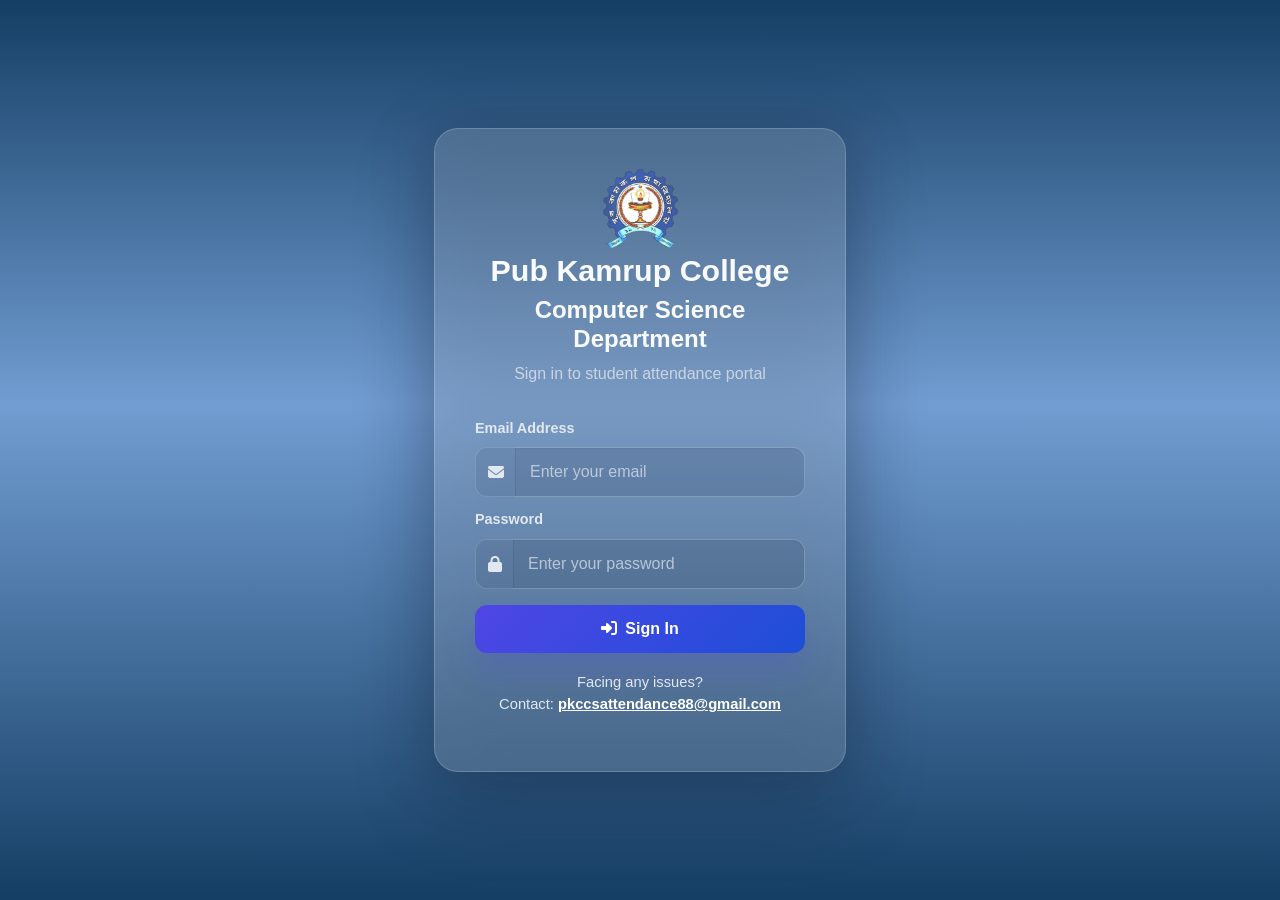
<file: index.html>
<!DOCTYPE html>
<html lang="en">
<head>
  <!-- Character encoding -->
  <meta charset="UTF-8">
  <!-- Viewport for responsive design on mobile devices -->
  <meta name="viewport" content="width=device-width, initial-scale=1.0">
  <!-- Page title shown in browser tab -->
  <title>Student Attendance System</title>
  <!-- Load authentication utilities module -->
  <script src="auth.js"></script>
  <script>
    // ENTRY POINT - Route based on authentication status
    // If user has token: redirect to dashboard
    // If no token: redirect to login page
    if (window.getToken()) {
      window.location.replace("dashboard.html")
    } else {
      window.location.replace("login.html")
    }
  </script>
</head>
<body>
  <!-- Loading message shown during redirect -->
  <p>Redirecting...</p>
</body>
</html>
</file>
<file: style.css>
/* ========== THEME & COLOR VARIABLES ========== */
/* Define global color scheme using CSS custom properties for easy theming */
:root {
  /* Sidebar styling colors */
  --sidebar-bg: #111827;          /* Dark background for sidebar navigation */
  --sidebar-hover: #1f2937;       /* Hover state background color */
  
  /* Main application background */
  --main-bg: #eef2ff;             /* Light blue-tinted main background */
  
  /* Surface and card colors */
  --surface: #ffffff;             /* Primary white background for cards/content */
  --surface-strong: #f8fafc;      /* Slightly gray background alternative */
  
  /* Text colors for readability hierarchy */
  --text-primary: #111827;        /* Dark gray for primary text */
  --text-secondary: #64748b;      /* Lighter gray for secondary text/hints */
  
  /* Shadow effects for depth */
  --card-shadow: 0 24px 60px rgba(15, 23, 42, 0.08);  /* Card drop shadow */
  --shadow-soft: 0 18px 40px rgba(15, 23, 42, 0.08);  /* Softer ambient shadow */
  
  /* Borders and dividers */
  --border-color: #e2e8f0;        /* Light gray for borders and dividers */
}

/* ========== GLOBAL STYLES ========== */
/* Reset default browser styles and apply box model */
* {
  margin: 0;
  padding: 0;
  box-sizing: border-box;  /* Include padding/border in width/height calculations */
}

/* ========== BODY STYLES ========== */
/* Apply global typography and background settings */
body {
  margin: 0;
  font-family: "Segoe UI", Tahoma, Geneva, Verdana, sans-serif;  /* Modern sans-serif font stack */
  padding: 0;
  background-color: var(--main-bg);  /* Use theme background color */
  color: var(--text-primary);        /* Use theme text color */
  overflow-x: hidden;                /* Prevent horizontal scrollbar */
}

/* ========== SIDEBAR NAVIGATION ========== */
/* Fixed left navigation panel with responsive hide/show on mobile */
.sidebar {
  position: fixed;
  left: 0;
  top: 0;
  height: 100vh;           /* Full viewport height */
  width: 260px;
  background-color: var(--sidebar-bg);  /* Dark background from theme */
  color: white;
  transition: all 0.3s ease;             /* Smooth animation for mobile toggle */
  z-index: 1000;                         /* Ensure sidebar is above other content */
  overflow-y: auto;                      /* Allow scrolling for long menus */
  box-shadow: 10px 0 30px rgba(15, 23, 42, 0.12);  /* Right-side drop shadow */
}

/* Hide sidebar completely on mobile (toggled via JS) */
.sidebar.active {
  left: -260px;  /* Slide sidebar off-screen to the left */
}

/* ========== SIDEBAR HEADER ========== */
/* Top section of sidebar with application title */
.sidebar-header {
  padding: 26px 24px;
  border-bottom: 1px solid rgba(255, 255, 255, 0.1);  /* Subtle divider line */
}

.sidebar-header h3 {
  margin: 0;
  font-size: 1.25rem;
  font-weight: 700;  /* Bold for prominence */
}

/* ========== SIDEBAR MENU ========== */
/* Navigation menu links and hover states */
.sidebar-menu {
  padding: 20px 0;
  list-style: none;  /* Remove default list bullets */
}

.sidebar-menu a {
  display: flex;
  align-items: center;
  padding: 14px 24px;
  color: rgba(255, 255, 255, 0.85);  /* Slightly transparent white */
  text-decoration: none;
  transition: all 0.25s ease;
  font-size: 0.95rem;
  border-radius: 16px;   /* Rounded corners for modern look */
  margin: 0 12px 8px;
}

.sidebar-menu a:hover,
.sidebar-menu a.active {
  background-color: rgba(148, 163, 184, 0.12);  /* Highlight on hover/active */
  color: #ffffff;                                /* Full white on hover */
  transform: translateX(2px);                    /* Subtle slide animation */
}

.sidebar-menu a i {
  margin-right: 12px;
  font-size: 1.1rem;
  width: 24px;
  text-align: center;  /* Center align icon */
}

/* ========== MAIN CONTENT AREA ========== */
/* Primary content region, adjusts for sidebar */
.main-content {
  margin-left: 260px;  /* Leave space for sidebar */
  min-height: 100vh;   /* Full viewport height */
  transition: all 0.3s ease;  /* Smooth transition for mobile toggle */
}

.main-content.active {
  margin-left: 0;  /* No margin on mobile when sidebar is hidden */
}

/* ========== TOP NAVIGATION BAR ========== */
/* Horizontal navbar with user info and controls */
.navbar {
  background-color: var(--surface);        /* White background */
  box-shadow: var(--shadow-soft);          /* Subtle drop shadow for depth */
  padding: 18px 32px;
  display: flex;
  justify-content: space-between;
  align-items: center;
  gap: 16px;
  flex-wrap: wrap;                         /* Allow wrapping on mobile */
  border-radius: 0 0 24px 24px;           /* Rounded bottom corners */
}

/* Left section of navbar with menu toggle and title */
.navbar-left {
  display: flex;
  align-items: center;
  gap: 20px;
}

/* Mobile menu toggle button */
.menu-toggle {
  background: #eef2ff;                     /* Light background */
  border: none;
  font-size: 1.4rem;
  cursor: pointer;
  color: #334155;
  width: 46px;
  height: 46px;
  border-radius: 14px;
  transition: transform 0.25s ease, background-color 0.25s ease;
}

.menu-toggle:hover {
  transform: translateY(-1px);             /* Subtle press effect */
  background-color: #dbeafe;               /* Slightly darker on hover */
}

/* Right section of navbar with user profile */
.navbar-right {
  display: flex;
  align-items: center;
  gap: 16px;
  flex-wrap: wrap;
  justify-content: flex-end;
}

/* User information container */
.user-info {
  display: flex;
  align-items: center;
  gap: 12px;
  min-width: 0;  /* Allow text truncation */
}

.user-info span {
  max-width: 220px;
  overflow: hidden;                        /* Hide overflowing text */
  text-overflow: ellipsis;                 /* Add ... for overflow */
  white-space: nowrap;
}

/* Circular user avatar with initial */
.user-avatar {
  width: 42px;
  height: 42px;
  border-radius: 50%;                      /* Perfect circle */
  background-color: #0d6efd;               /* Blue background */
  color: white;
  display: flex;
  align-items: center;
  justify-content: center;
  font-weight: 700;
  box-shadow: 0 10px 28px rgba(13, 110, 253, 0.18);  /* Blue glow effect */
}

/* ========== PAGE CONTENT AREA ========== */
/* Main content padding and layout */
.content-area {
  padding: 34px;                           /* Inner padding from edges */
}

/* Page header with title and description */
.page-header {
  margin-bottom: 32px;                     /* Space below header */
}

.page-header h1 {
  font-size: 2rem;
  font-weight: 800;
  color: var(--text-primary);
  margin-bottom: 8px;
}

.page-header p {
  color: var(--text-secondary);
  margin: 0;
}

.stats-cards {
  display: grid;
  grid-template-columns: repeat(auto-fit, minmax(240px, 1fr));
  gap: 24px;
  margin-bottom: 32px;
}

.stat-card {
  background: linear-gradient(180deg, #ffffff 0%, #f8fafc 100%);
  border-radius: 22px;
  padding: 28px;
  box-shadow: var(--card-shadow);
  transition: transform 0.3s ease, box-shadow 0.3s ease;
  border: 1px solid rgba(148, 163, 184, 0.15);
}

.stat-card:hover {
  transform: translateY(-6px);
  box-shadow: 0 26px 60px rgba(15, 23, 42, 0.14);
}

.stat-card-header {
  display: flex;
  justify-content: space-between;
  align-items: center;
  margin-bottom: 18px;
}

.stat-card-title {
  font-size: 0.82rem;
  color: var(--text-secondary);
  font-weight: 700;
  letter-spacing: 0.08em;
  text-transform: uppercase;
}

.stat-card-icon {
  width: 48px;
  height: 48px;
  border-radius: 16px;
  display: flex;
  align-items: center;
  justify-content: center;
  font-size: 1.2rem;
}

.stat-card-icon.blue {
  background-color: rgba(13, 110, 253, 0.12);
  color: #0d6efd;
}

.stat-card-icon.green {
  background-color: rgba(25, 135, 84, 0.12);
  color: #198754;
}

.stat-card-icon.orange {
  background-color: rgba(253, 126, 20, 0.12);
  color: #fd7e14;
}

.stat-card-icon.red {
  background-color: rgba(220, 53, 69, 0.12);
  color: #dc3545;
}

.stat-card-value {
  font-size: 2.4rem;
  font-weight: 800;
  color: var(--text-primary);
  margin-bottom: 6px;
}

.stat-card-footer {
  font-size: 0.92rem;
  color: var(--text-secondary);
}

.card {
  background: var(--surface);
  border-radius: 24px;
  box-shadow: var(--shadow-soft);
  border: none;
  margin-bottom: 24px;
  transition: transform 0.3s ease, box-shadow 0.3s ease;
}

.card:hover {
  transform: translateY(-3px);
  box-shadow: 0 26px 60px rgba(15, 23, 42, 0.12);
}

.card-header {
  background: transparent;
  border-bottom: 1px solid rgba(226, 232, 240, 0.85);
  padding: 24px;
  border-radius: 24px 24px 0 0;
}

.card-header-flex {
  display: flex;
  justify-content: space-between;
  align-items: center;
  gap: 16px;
}

.card-header-flex h5 {
  margin: 0;
  flex: 1;
}

.card-header-flex .badge {
  white-space: nowrap;
}

.card-header h5 {
  margin: 0;
  font-weight: 700;
  color: var(--text-primary);
}

.card-body {
  padding: 24px;
}

.modal-content {
  border: none;
  border-radius: 24px;
}

.modal-header,
.modal-footer {
  border-color: rgba(226, 232, 240, 0.9);
  padding: 20px 24px;
}

.modal-body {
  padding: 24px;
}

.alert {
  border: none;
  border-radius: 18px;
  box-shadow: 0 12px 30px rgba(15, 23, 42, 0.08);
}

.chart-container {
  background: #f8fbff;
  border-radius: 20px;
  padding: 18px;
  box-shadow: inset 0 2px 10px rgba(15, 23, 42, 0.04);
}

.table-responsive {
  overflow-x: auto;
}

table {
  width: 100%;
  border-collapse: separate;
  border-spacing: 0;
  background: var(--surface);
  box-shadow: 0 18px 30px rgba(15, 23, 42, 0.05);
  border-radius: 20px;
  overflow: hidden;
}

thead {
  background: #f8faff;
}

thead th {
  font-weight: 700;
  color: #1f2937;
  border-bottom: 2px solid #4f46e5;
  padding: 12px 10px;
  text-align: left;
  font-size: 0.85rem;
  letter-spacing: 0.3px;
  text-transform: uppercase;
}

tbody tr {
  transition: background-color 0.2s ease;
}

tbody tr:hover {
  background-color: #f0f4ff;
}

tbody td {
  padding: 10px 10px;
  color: #475569;
  border-bottom: 1px solid rgba(226, 232, 240, 0.6);
  font-size: 0.9rem;
}

tbody tr:last-child td {
  border-bottom: none;
}

.btn {
  transition: transform 0.25s ease, box-shadow 0.25s ease, background-color 0.25s ease;
  border-radius: 14px;
  font-weight: 700;
}

.btn:hover {
  transform: translateY(-2px);
}

.btn:focus-visible,
.form-control:focus-visible,
.form-select:focus-visible,
.menu-toggle:focus-visible {
  outline: 3px solid rgba(79, 70, 229, 0.18);
  outline-offset: 2px;
}

.btn-primary {
  background-color: #0d6efd;
  border-color: #0d6efd;
  box-shadow: 0 14px 30px rgba(13, 110, 253, 0.18);
}

.btn-primary:hover {
  background-color: #0b5ed7;
  border-color: #0a58ca;
}

.btn-outline-secondary {
  border-radius: 14px;
  border-color: #cbd5e1;
  color: #1f2937;
  background-color: var(--surface);
}

.btn-outline-secondary:hover {
  background-color: #eef2ff;
  color: #0d6efd;
}

.form-control,
.form-select {
  border-radius: 16px;
  border: 1px solid rgba(148, 163, 184, 0.35);
  box-shadow: inset 0 1px 2px rgba(15, 23, 42, 0.04);
  transition: border-color 0.25s ease, box-shadow 0.25s ease;
}

.form-control:focus,
.form-select:focus {
  border-color: #7c3aed;
  box-shadow: 0 0 0 0.15rem rgba(124, 58, 237, 0.15);
}

.logout-btn {
  border-radius: 14px;
}

.badge {
  font-weight: 600;
  padding: 6px 10px;
  font-size: 0.85rem;
  border-radius: 8px;
}

.badge-success {
  background-color: #10b981;
  color: white;
}

.badge-warning {
  background-color: #f59e0b;
  color: white;
}

.badge-danger {
  background-color: #ef4444;
  color: white;
}

.badge-light {
  background-color: #e0e7ff;
  color: #4f46e5;
  font-weight: 600;
  padding: 5px 12px;
}

/* Hide elements completely - used for hidden alerts/content */
.hidden {
  display: none !important;
}

/* Grid layout for stacked buttons and action items */
.grid-stack {
  display: flex;
  flex-direction: column;
  gap: 12px;
}

.grid-stack .btn {
  width: 100%;
  white-space: nowrap;
  padding: 12px 16px;
}

/* ========== MODAL STYLING ========== */
.modal-fade {
  display: none;
  position: fixed;
  top: 0;
  left: 0;
  right: 0;
  bottom: 0;
  z-index: 2000;
  background: rgba(0, 0, 0, 0.5);
  overflow: auto;
  pointer-events: auto !important;
}

.modal-fade.show {
  display: flex;
  align-items: center;
  justify-content: center;
  pointer-events: auto !important;
}

.modal-dialog {
  background: white;
  border-radius: 12px;
  box-shadow: 0 5px 15px rgba(0, 0, 0, 0.3);
  width: 90%;
  max-width: 600px;
  position: relative;
  display: block;
  margin: auto;
  overflow: visible;
  pointer-events: auto !important;
  z-index: 2001 !important;
}

.modal-header {
  padding: 20px;
  border-bottom: 1px solid #dee2e6;
  display: flex;
  justify-content: space-between;
  align-items: center;
  pointer-events: auto !important;
}

.modal-title {
  margin: 0;
  font-size: 1.25rem;
  font-weight: 600;
}

.btn-close {
  background: transparent;
  border: 0;
  font-size: 1.5rem;
  font-weight: 700;
  color: #666;
  cursor: pointer;
  padding: 0;
  pointer-events: auto !important;
}

.btn-close:hover {
  color: #000;
}

.modal-body {
  padding: 20px;
  overflow-y: auto;
  max-height: calc(90vh - 80px);
  pointer-events: auto !important;
}

.modal-footer {
  padding: 20px;
  border-top: 1px solid #dee2e6;
  display: flex;
  justify-content: flex-end;
  gap: 10px;
  pointer-events: auto !important;
}



/* ========== FORM STYLING ========== */
.form-group {
  margin-bottom: 16px;
  display: block;
  pointer-events: auto !important;
}

.form-label {
  display: block;
  font-weight: 600;
  margin-bottom: 6px;
  font-size: 0.9rem;
  color: #222;
  pointer-events: auto !important;
}

.form-input {
  width: 100% !important;
  padding: 9px 11px !important;
  border: 1px solid #ddd !important;
  border-radius: 5px !important;
  font-size: 0.95rem !important;
  background-color: #fafafa !important;
  color: #333 !important;
  box-sizing: border-box !important;
  display: block !important;
  font-family: inherit !important;
  line-height: 1.5 !important;
  transition: border-color 0.2s ease, background-color 0.2s ease !important;
  pointer-events: auto !important;
  cursor: text !important;
}

.form-input:hover {
  background-color: #fff !important;
  border-color: #bbb !important;
}

.form-input:focus {
  outline: none !important;
  background-color: #fff !important;
  border-color: #0d6efd !important;
  box-shadow: 0 0 0 0.15rem rgba(13, 110, 253, 0.15) !important;
}

.form-select {
  width: 100% !important;
  padding: 9px 11px !important;
  border: 1px solid #ddd !important;
  border-radius: 5px !important;
  font-size: 0.95rem !important;
  background-color: #fafafa !important;
  color: #333 !important;
  box-sizing: border-box !important;
  display: block !important;
  font-family: inherit !important;
  line-height: 1.5 !important;
  cursor: pointer !important;
  pointer-events: auto !important;
  transition: border-color 0.2s ease, background-color 0.2s ease !important;
  appearance: none !important;
  background-image: url("data:image/svg+xml,%3csvg xmlns='http://www.w3.org/2000/svg' viewBox='0 0 16 16'%3e%3cpath fill='none' stroke='%23343a40' stroke-linecap='round' stroke-linejoin='round' stroke-width='2' d='M2 5l6 6 6-6'/%3e%3c/svg%3e") !important;
  background-repeat: no-repeat !important;
  background-position: right 0.75rem center !important;
  background-size: 16px 12px !important;
  padding-right: 2.5rem !important;
}

.form-select:hover {
  background-color: #fff !important;
  border-color: #bbb !important;
}

.form-select:focus {
  outline: none !important;
  background-color: #fff !important;
  border-color: #0d6efd !important;
  box-shadow: 0 0 0 0.15rem rgba(13, 110, 253, 0.15) !important;
}

/* ========== SEARCH INPUT STYLING ========== */
#searchInput {
  width: 100% !important;
  padding: 12px 16px !important;
  border: 2px solid #ddd !important;
  border-radius: 8px !important;
  font-size: 0.95rem !important;
  background-color: white !important;
  color: #333 !important;
  transition: border-color 0.2s ease !important;
  box-sizing: border-box !important;
  display: block !important;
  font-family: inherit !important;
  line-height: 1.5 !important;
}

#searchInput:hover {
  border-color: #bbb !important;
  background-color: #fafafa !important;
}

#searchInput:focus {
  outline: none !important;
  border-color: #0d6efd !important;
  background-color: white !important;
  box-shadow: 0 0 0 0.15rem rgba(13, 110, 253, 0.15) !important;
}

#searchInput::placeholder {
  color: #999 !important;
}

#studentCountLabel {
  display: block !important;
  font-size: 0.95rem !important;
  color: #666 !important;
  text-align: right !important;
  padding-top: 4px !important;
}

/* Search Bar Section - Add spacing before table */
.card-body > .row {
  margin-bottom: 28px !important;
  padding-bottom: 12px !important;
  border-bottom: 1px solid #e5e7eb !important;
}

.table-responsive {
  margin-top: 20px !important;
}

/* ========== CHECKBOX STYLING ========== */
input[type="checkbox"],
.form-check-input[type="checkbox"] {
  display: inline-block !important;
  width: 18px !important;
  height: 18px !important;
  vertical-align: middle !important;
  margin: 0 8px 0 0 !important;
  cursor: pointer !important;
  accent-color: #0d6efd !important;
  visibility: visible !important;
  opacity: 1 !important;
  border-radius: 3px !important;
  border: 1px solid #adb5bd !important;
  background-color: white !important;
  appearance: checkbox !important;
  -webkit-appearance: checkbox !important;
  -moz-appearance: checkbox !important;
}

input[type="checkbox"]:checked,
.form-check-input[type="checkbox"]:checked {
  background-color: #0d6efd !important;
  border-color: #0d6efd !important;
}

.form-check {
  display: block !important;
  margin-bottom: 8px !important;
  padding: 0 !important;
}

.form-check-input {
  display: inline-block !important;
  width: auto !important;
  height: auto !important;
  margin: 0 8px 0 0 !important;
  cursor: pointer !important;
  accent-color: #0d6efd !important;
  vertical-align: middle !important;
  visibility: visible !important;
  opacity: 1 !important;
  appearance: checkbox !important;
  -webkit-appearance: checkbox !important;
  -moz-appearance: checkbox !important;
}

.form-check-label {
  display: inline !important;
  margin: 0 !important;
  font-weight: 400 !important;
  cursor: pointer !important;
  user-select: none !important;
}

#studentPapers {
  display: block !important;
  border: 1px solid #ddd !important;
  border-radius: 5px !important;
  padding: 12px !important;
  background-color: #fafafa !important;
}

#studentPapers .form-check {
  margin-bottom: 10px !important;
}

#studentPapers .form-check:last-child {
  margin-bottom: 0 !important;
}

#studentPapers input[type="checkbox"] {
  display: inline-block !important;
  width: 18px !important;
  height: 18px !important;
  visibility: visible !important;
  opacity: 1 !important;
  appearance: checkbox !important;
  -webkit-appearance: checkbox !important;
  -moz-appearance: checkbox !important;
  margin: 0 8px 0 0 !important;
  border-radius: 3px !important;
}

/* ========== BOOTSTRAP UTILITY CLASSES ========== */
/* Display utilities */
.d-none {
  display: none !important;
}

.d-flex {
  display: flex !important;
}

.d-grid {
  display: grid !important;
}

.d-inline {
  display: inline !important;
}

.d-inline-block {
  display: inline-block !important;
}

.d-block {
  display: block !important;
}

/* Flex utilities */
.flex-column {
  flex-direction: column !important;
}

.flex-row {
  flex-direction: row !important;
}

.flex-wrap {
  flex-wrap: wrap !important;
}

.justify-content-between {
  justify-content: space-between !important;
}

.justify-content-center {
  justify-content: center !important;
}

.justify-content-end {
  justify-content: flex-end !important;
}

.justify-content-start {
  justify-content: flex-start !important;
}

.align-items-center {
  align-items: center !important;
}

.align-items-start {
  align-items: flex-start !important;
}

.align-items-end {
  align-items: flex-end !important;
}

.align-middle {
  vertical-align: middle !important;
}

/* Spacing utilities */
.gap-2 {
  gap: 8px !important;
}

.gap-3 {
  gap: 12px !important;
}

.gap-4 {
  gap: 16px !important;
}

.mb-0 {
  margin-bottom: 0 !important;
}

.mb-1 {
  margin-bottom: 4px !important;
}

.mb-2 {
  margin-bottom: 8px !important;
}

.mb-3 {
  margin-bottom: 12px !important;
}

.mb-4 {
  margin-bottom: 16px !important;
}

.mb-5 {
  margin-bottom: 20px !important;
}

.mt-0 {
  margin-top: 0 !important;
}

.mt-1 {
  margin-top: 4px !important;
}

.mt-2 {
  margin-top: 8px !important;
}

.mt-3 {
  margin-top: 12px !important;
}

.mt-4 {
  margin-top: 16px !important;
}

.mt-5 {
  margin-top: 20px !important;
}

.me-2 {
  margin-right: 8px !important;
}

.me-3 {
  margin-right: 12px !important;
}

.ms-2 {
  margin-left: 8px !important;
}

.ms-3 {
  margin-left: 12px !important;
}

.mx-auto {
  margin-left: auto !important;
  margin-right: auto !important;
}

.my-auto {
  margin-top: auto !important;
  margin-bottom: auto !important;
}

.m-0 {
  margin: 0 !important;
}

.p-0 {
  padding: 0 !important;
}

.p-2 {
  padding: 8px !important;
}

.p-3 {
  padding: 12px !important;
}

.p-4 {
  padding: 16px !important;
}

.px-3 {
  padding-left: 12px !important;
  padding-right: 12px !important;
}

.py-2 {
  padding-top: 8px !important;
  padding-bottom: 8px !important;
}

.py-4 {
  padding-top: 16px !important;
  padding-bottom: 16px !important;
}

.py-5 {
  padding-top: 20px !important;
  padding-bottom: 20px !important;
}

/* Row and column grid */
.row {
  display: flex !important;
  flex-wrap: wrap !important;
  margin-right: -12px !important;
  margin-left: -12px !important;
}

.col {
  flex: 1 0 0% !important;
  padding-right: 12px !important;
  padding-left: 12px !important;
}

.col-12 {
  flex: 0 0 100% !important;
  padding-right: 12px !important;
  padding-left: 12px !important;
}

.col-md-1 {
  flex: 0 0 8.333333% !important;
  padding-right: 12px !important;
  padding-left: 12px !important;
}

.col-md-2 {
  flex: 0 0 16.666667% !important;
  padding-right: 12px !important;
  padding-left: 12px !important;
}

.col-md-3 {
  flex: 0 0 25% !important;
  padding-right: 12px !important;
  padding-left: 12px !important;
}

.col-md-4 {
  flex: 0 0 33.333333% !important;
  padding-right: 12px !important;
  padding-left: 12px !important;
}

.col-md-5 {
  flex: 0 0 41.666667% !important;
  padding-right: 12px !important;
  padding-left: 12px !important;
}

.col-md-6 {
  flex: 0 0 50% !important;
  padding-right: 12px !important;
  padding-left: 12px !important;
}

.col-md-7 {
  flex: 0 0 58.333333% !important;
  padding-right: 12px !important;
  padding-left: 12px !important;
}

.col-md-8 {
  flex: 0 0 66.666667% !important;
  padding-right: 12px !important;
  padding-left: 12px !important;
}

.col-lg-4 {
  flex: 0 0 33.333333% !important;
  padding-right: 12px !important;
  padding-left: 12px !important;
}

.col-lg-8 {
  flex: 0 0 66.666667% !important;
  padding-right: 12px !important;
  padding-left: 12px !important;
}

/* Text utilities */
.text-center {
  text-align: center !important;
}

.text-end {
  text-align: end !important;
}

.text-md-end {
  text-align: end !important;
}

.text-muted {
  color: #6c757d !important;
}

.text-danger {
  color: #dc3545 !important;
}

.text-success {
  color: #198754 !important;
}

.text-warning {
  color: #ffc107 !important;
}

.text-dark {
  color: #212529 !important;
}

.text-white {
  color: #fff !important;
}

.opacity-50 {
  opacity: 0.5 !important;
}

/* Overflow utilities */
.overflow-y-auto {
  overflow-y: auto !important;
}

.overflow-x-auto {
  overflow-x: auto !important;
}

.overflow-hidden {
  overflow: hidden !important;
}

/* Width and height */
.w-100 {
  width: 100% !important;
}

.h-100 {
  height: 100% !important;
}

.mw-100 {
  max-width: 100% !important;
}

/* Position utilities */
.position-relative {
  position: relative !important;
}

.position-absolute {
  position: absolute !important;
}

.position-fixed {
  position: fixed !important;
}

/* Button sizes */
.btn-sm {
  padding: 6px 10px !important;
  font-size: 0.875rem !important;
  border-radius: 10px !important;
}

.btn-md {
  padding: 10px 16px !important;
  font-size: 0.9375rem !important;
}

.btn-lg {
  padding: 12px 24px !important;
  font-size: 1.25rem !important;
}

/* Button outline styles */
.btn-outline-primary {
  color: #0d6efd !important;
  border-color: #0d6efd !important;
  background-color: transparent !important;
}

.btn-outline-primary:hover {
  color: #fff !important;
  background-color: #0d6efd !important;
  border-color: #0d6efd !important;
}

.btn-outline-danger {
  color: #dc3545 !important;
  border-color: #dc3545 !important;
  background-color: transparent !important;
}

.btn-outline-danger:hover {
  color: #fff !important;
  background-color: #dc3545 !important;
  border-color: #dc3545 !important;
}

.btn-success {
  background-color: #198754 !important;
  border-color: #198754 !important;
  color: #fff !important;
}

.btn-success:hover {
  background-color: #157347 !important;
  border-color: #157347 !important;
}

.btn-info {
  background-color: #0dcaf0 !important;
  border-color: #0dcaf0 !important;
  color: #000 !important;
}

.btn-info:hover {
  background-color: #0aadbf !important;
  border-color: #0aadbf !important;
}

/* Alert styles */
.alert {
  padding: 12px 20px !important;
  border-radius: 8px !important;
  border: none !important;
}

.alert-danger {
  background-color: #f8d7da !important;
  color: #842029 !important;
  border: 1px solid #f5c2c7 !important;
}

.alert-success {
  background-color: #d1e7dd !important;
  color: #0f5132 !important;
  border: 1px solid #badbcc !important;
}

.alert-warning {
  background-color: #fff3cd !important;
  color: #664d03 !important;
  border: 1px solid #ffecb5 !important;
}

.alert-info {
  background-color: #cfe2ff !important;
  color: #084298 !important;
  border: 1px solid #b6d4fe !important;
}

/* Badge styles additional */
.bg-success {
  background-color: #198754 !important;
  color: #fff !important;
}

.bg-danger {
  background-color: #dc3545 !important;
  color: #fff !important;
}

.bg-warning {
  background-color: #ffc107 !important;
  color: #000 !important;
}

.bg-info {
  background-color: #0dcaf0 !important;
  color: #000 !important;
}

/* Table header alignment */
.table-light {
  background-color: #f8f9fa !important;
}

/* Border utilities */
.border {
  border: 1px solid #dee2e6 !important;
}

.border-bottom {
  border-bottom: 1px solid #dee2e6 !important;
}

.border-top {
  border-top: 1px solid #dee2e6 !important;
}

.border-start {
  border-left: 1px solid #dee2e6 !important;
}

.border-end {
  border-right: 1px solid #dee2e6 !important;
}

.rounded {
  border-radius: 8px !important;
}

.rounded-sm {
  border-radius: 4px !important;
}

.rounded-lg {
  border-radius: 12px !important;
}

/* Margin helpers for responsive spacing */
.margin-0 {
  margin: 0 !important;
}

.margin-1 {
  margin: 4px !important;
}

.margin-2 {
  margin: 8px !important;
}

.margin-3 {
  margin: 12px !important;
}

.margin-4 {
  margin: 16px !important;
}

.margin-bottom-0 {
  margin-bottom: 0 !important;
}

.margin-bottom-1 {
  margin-bottom: 4px !important;
}

.margin-bottom-2 {
  margin-bottom: 8px !important;
}

.margin-bottom-3 {
  margin-bottom: 12px !important;
}

.margin-bottom-4 {
  margin-bottom: 16px !important;
}

.margin-bottom-5 {
  margin-bottom: 20px !important;
}

.margin-top-0 {
  margin-top: 0 !important;
}

.margin-top-1 {
  margin-top: 4px !important;
}

.margin-top-2 {
  margin-top: 8px !important;
}

.margin-top-4 {
  margin-top: 16px !important;
}

/* Padding helpers */
.padding-0 {
  padding: 0 !important;
}

.padding-1 {
  padding: 4px !important;
}

.padding-2 {
  padding: 8px !important;
}

.padding-3 {
  padding: 12px !important;
}

.padding-4 {
  padding: 16px !important;
}

.spacing-right {
  margin-right: 8px !important;
}

/* Responsive text hiding */
.d-md-none {
  display: none !important;
}

.d-md-block {
  display: block !important;
}

/* Flex responsive utilities */
.flex-md-row {
  flex-direction: row !important;
}

.flex-md-column {
  flex-direction: column !important;
}

/* Gap responsive utilities */
.gy-2 {
  row-gap: 8px !important;
}

.gy-3 {
  row-gap: 12px !important;
}

.gy-4 {
  row-gap: 16px !important;
}

.gx-2 {
  column-gap: 8px !important;
}

.gx-3 {
  column-gap: 12px !important;
}

@media (max-width: 768px) {
  /* Show/hide on mobile */
  .d-md-none {
    display: none !important;
  }

  .d-md-block {
    display: block !important;
  }

  .d-md-flex {
    display: flex !important;
  }

  /* Column sizes on mobile */
  .col-md-1,
  .col-md-2,
  .col-md-3,
  .col-md-4,
  .col-md-5,
  .col-md-6,
  .col-md-7,
  .col-md-8 {
    flex: 0 0 100% !important;
  }

  /* Flex direction on mobile */
  .flex-md-row {
    flex-direction: row !important;
  }

  .flex-md-column {
    flex-direction: column !important;
  }

  /* Text alignment */
  .text-md-end {
    text-align: end !important;
  }

  .text-md-center {
    text-align: center !important;
  }

  .text-md-start {
    text-align: start !important;
  }

  /* Margin adjustments */
  .margin-md-2 {
    margin: 8px !important;
  }

  .margin-bottom-md-3 {
    margin-bottom: 12px !important;
  }

  .margin-bottom-md-4 {
    margin-bottom: 16px !important;
  }

  /* Alignment on mobile - text and flex */
  .justify-content-md-between {
    justify-content: space-between !important;
  }

  .align-items-md-center {
    align-items: center !important;
  }

  .align-items-md-start {
    align-items: flex-start !important;
  }

  /* Button width */
  .btn-md-block {
    width: 100% !important;
  }

  .sidebar {
    left: -260px;
  }

  .sidebar.active {
    left: 0;
  }

  .main-content {
    margin-left: 0;
  }

  .main-content.active {
    margin-left: 0;
  }

  .content-area {
    padding: 20px;
  }

  .navbar {
    padding: 16px 20px;
  }

  .navbar-right {
    width: 100%;
    justify-content: space-between;
  }

  .stats-cards {
    grid-template-columns: 1fr;
  }

  .row.gy-3 {
    row-gap: 12px !important;
  }
}

@media (max-width: 576px) {
  .page-header h1 {
    font-size: 1.7rem;
  }

  .stat-card {
    padding: 22px;
  }

  .stat-card-value {
    font-size: 1.9rem;
  }

  .content-area {
    padding: 16px;
  }

  .navbar-right {
    justify-content: flex-start;
  }

  .user-info span {
    max-width: 140px;
  }

  .col-sm-6 {
    flex: 0 0 50% !important;
    padding-right: 12px !important;
    padding-left: 12px !important;
  }

  .col-12 {
    flex: 0 0 100% !important;
  }
}
</file>
